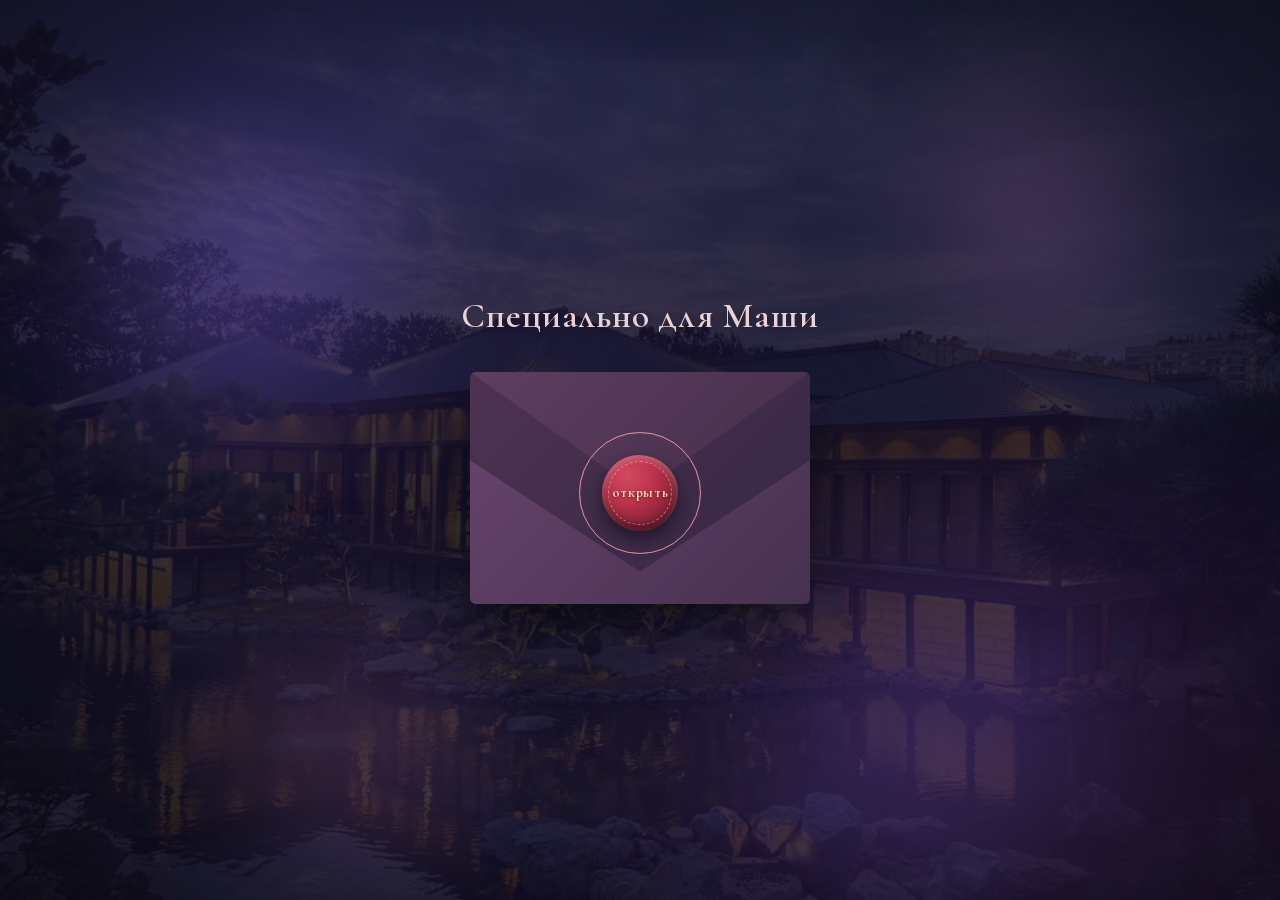
<file: index.html>
<!DOCTYPE html><!--P5912MqkGpfUl5vCfIgsH--><html lang="ru" class="__variable_3e5e1d __variable_c02439"><head><meta charSet="utf-8"/><meta name="viewport" content="width=device-width, initial-scale=1, maximum-scale=1"/><link rel="stylesheet" href="/_next/static/css/2805ae68348775d2.css" data-precedence="next"/><link rel="preload" as="script" fetchPriority="low" href="/_next/static/chunks/webpack-c55b6a81cf828a36.js"/><script src="/_next/static/chunks/4bd1b696-c023c6e3521b1417.js" async=""></script><script src="/_next/static/chunks/255-eb4aecc3ff015961.js" async=""></script><script src="/_next/static/chunks/main-app-5e25fa163478a691.js" async=""></script><script src="/_next/static/chunks/912-1a119e923432dffe.js" async=""></script><script src="/_next/static/chunks/app/page-be8edda2d4794c96.js" async=""></script><meta name="theme-color" content="#0a0a1a"/><title>Письмо для тебя</title><meta name="description" content="Личное приглашение — открой и прочти."/><meta name="robots" content="noindex, nofollow"/><script src="/_next/static/chunks/polyfills-42372ed130431b0a.js" noModule=""></script></head><body><div hidden=""><!--$--><!--/$--></div><main class="relative flex min-h-[100dvh] w-full items-center justify-center overflow-hidden px-4 py-8"><div class="fixed inset-0 -z-10 overflow-hidden"><div class="romantic-bg-photo absolute bg-cover bg-center" style="--bg-photo-desktop:url(/photo.png);--bg-photo-mobile:url(/photo-mobile.webp);width:120%;height:120%;left:-10%;top:-10%;opacity:0.4;transform:none"></div><div class="absolute inset-0" style="background:radial-gradient(1200px 820px at 18% 12%, #211a4d 0%, rgba(33,26,77,0) 60%),radial-gradient(1000px 720px at 86% 88%, #3a1d4a 0%, rgba(58,29,74,0) 58%),linear-gradient(160deg, #0a0a1a 0%, #14102b 48%, #1a1230 100%);opacity:0.65"></div><div class="absolute inset-0" style="background:radial-gradient(1100px 820px at 24% 18%, #f9bcd6 0%, rgba(249,188,214,0) 56%),radial-gradient(1000px 740px at 82% 82%, #c08ddd 0%, rgba(192,141,221,0) 56%),linear-gradient(160deg, #3a1c3f 0%, #6a3563 46%, #8a4a76 100%);opacity:0"></div><div class="absolute rounded-full blur-xl sm:blur-3xl" style="left:8%;top:16%;width:280px;height:280px;background:rgba(120,90,200,0.30)"></div><div class="absolute rounded-full blur-xl sm:blur-3xl" style="left:72%;top:10%;width:220px;height:220px;background:rgba(200,120,180,0.22)"></div><div class="absolute rounded-full blur-xl sm:blur-3xl" style="left:60%;top:66%;width:320px;height:320px;background:rgba(90,70,160,0.28)"></div><div class="absolute rounded-full blur-xl sm:blur-3xl" style="left:18%;top:70%;width:240px;height:240px;background:rgba(180,110,160,0.20)"></div><div class="pointer-events-none absolute inset-0 bg-[radial-gradient(ellipse_at_center,transparent_55%,rgba(0,0,0,0.45)_100%)]"></div></div><div class="flex flex-col items-center gap-9" style="opacity:0;transform:translateY(26px)"><h1 class="font-serif text-3xl font-semibold tracking-wide text-rose-100/90 sm:text-4xl" style="text-shadow:0 2px 8px rgba(0,0,0,0.3);opacity:0;transform:translateY(-14px)">Специально для Маши</h1><button type="button" aria-label="Открыть письмо" class="group relative outline-none" tabindex="0" style="perspective:1100px;transform-style:preserve-3d"><div class="relative h-[180px] w-[260px] sm:h-[232px] sm:w-[340px]"><div class="absolute left-[7%] top-[5%] h-[78%] w-[85%] rounded-md bg-paper-100 p-3 shadow-lg sm:p-5" style="z-index:0"><div class="space-y-2.5"><div class="h-2 w-1/2 rounded bg-gold-500/60"></div><div class="h-2 w-5/6 rounded bg-[#b8a888]/80"></div><div class="h-2 w-4/6 rounded bg-[#b8a888]/80"></div><div class="h-2 w-5/6 rounded bg-[#b8a888]/80"></div><div class="h-2 w-3/6 rounded bg-[#b8a888]/80"></div></div></div><div class="absolute inset-0 rounded-md ring-1 ring-gold-400/40" style="background:linear-gradient(135deg, #4e3351 0%, #332644 100%);box-shadow:0 24px 58px -18px rgba(0,0,0,0.68);transform:translateZ(10px);z-index:10"></div><div class="absolute inset-0 rounded-md" style="background:linear-gradient(135deg, #6b456e 0%, #463150 100%);clip-path:polygon(0 38%, 50% 86%, 100% 38%, 100% 100%, 0 100%);transform:translateZ(24px);z-index:20"></div><div class="absolute left-0 top-0 h-full w-full origin-top rounded-t-md" style="background:linear-gradient(135deg, #5e3e61 0%, #3e2b44 100%);clip-path:polygon(0 0, 100% 0, 50% 52%);transform-style:preserve-3d;backface-visibility:hidden;z-index:25"></div><div class="pointer-events-none absolute inset-0 rounded-md transition-opacity duration-200" style="background:radial-gradient(circle at 50% 50%, rgba(255,255,255,0.36), rgba(255,255,255,0.12) 18%, transparent 42%);opacity:0;transform:translateZ(34px);z-index:24"></div><div class="absolute left-1/2 top-[52%]" style="transform:translate3d(-50%, -50%, 42px);z-index:26"><div><div class="relative grid place-items-center"><div class="absolute rounded-full border border-rose-300/40 animate-ring" style="width:121.60000000000001px;height:121.60000000000001px;animation-delay:0s"></div><div class="absolute rounded-full border border-rose-300/40 animate-ring" style="width:121.60000000000001px;height:121.60000000000001px;animation-delay:0.9s"></div><div class="absolute rounded-full border border-rose-300/40 animate-ring" style="width:121.60000000000001px;height:121.60000000000001px;animation-delay:1.8s"></div><div class="relative grid place-items-center" style="width:76px;height:76px;border-radius:48% 52% 50% 50% / 50% 48% 52% 50%;background:radial-gradient(circle at 34% 28%, #d24a60 0%, #b8324a 38%, #7c1d33 78%);box-shadow:inset 0 3px 7px rgba(255,255,255,0.30), inset 0 -5px 10px rgba(0,0,0,0.45), 0 8px 18px rgba(0,0,0,0.5)"><div class="absolute" style="inset:6px;border-radius:50%;border:1px dashed rgba(255,224,232,0.45)"></div><span class="relative font-serif text-sm font-bold tracking-wider text-[#f6d7b0]" style="text-shadow:0 1px 3px rgba(0,0,0,0.5)">открыть</span></div></div></div></div></div></button></div></main><!--$--><!--/$--><script src="/_next/static/chunks/webpack-c55b6a81cf828a36.js" id="_R_" async=""></script><script>(self.__next_f=self.__next_f||[]).push([0])</script><script>self.__next_f.push([1,"1:\"$Sreact.fragment\"\n2:I[9766,[],\"\"]\n3:I[8924,[],\"\"]\n4:I[1959,[],\"ClientPageRoot\"]\n5:I[7919,[\"912\",\"static/chunks/912-1a119e923432dffe.js\",\"974\",\"static/chunks/app/page-be8edda2d4794c96.js\"],\"default\"]\n8:I[4431,[],\"OutletBoundary\"]\na:I[5278,[],\"AsyncMetadataOutlet\"]\nc:I[4431,[],\"ViewportBoundary\"]\ne:I[4431,[],\"MetadataBoundary\"]\nf:\"$Sreact.suspense\"\n11:I[7150,[],\"\"]\n:HL[\"/_next/static/css/2805ae68348775d2.css\",\"style\"]\n"])</script><script>self.__next_f.push([1,"0:{\"P\":null,\"b\":\"P5912MqkGpfUl5vCfIgsH\",\"p\":\"\",\"c\":[\"\",\"\"],\"i\":false,\"f\":[[[\"\",{\"children\":[\"__PAGE__\",{}]},\"$undefined\",\"$undefined\",true],[\"\",[\"$\",\"$1\",\"c\",{\"children\":[[[\"$\",\"link\",\"0\",{\"rel\":\"stylesheet\",\"href\":\"/_next/static/css/2805ae68348775d2.css\",\"precedence\":\"next\",\"crossOrigin\":\"$undefined\",\"nonce\":\"$undefined\"}]],[\"$\",\"html\",null,{\"lang\":\"ru\",\"className\":\"__variable_3e5e1d __variable_c02439\",\"children\":[\"$\",\"body\",null,{\"children\":[\"$\",\"$L2\",null,{\"parallelRouterKey\":\"children\",\"error\":\"$undefined\",\"errorStyles\":\"$undefined\",\"errorScripts\":\"$undefined\",\"template\":[\"$\",\"$L3\",null,{}],\"templateStyles\":\"$undefined\",\"templateScripts\":\"$undefined\",\"notFound\":[[[\"$\",\"title\",null,{\"children\":\"404: This page could not be found.\"}],[\"$\",\"div\",null,{\"style\":{\"fontFamily\":\"system-ui,\\\"Segoe UI\\\",Roboto,Helvetica,Arial,sans-serif,\\\"Apple Color Emoji\\\",\\\"Segoe UI Emoji\\\"\",\"height\":\"100vh\",\"textAlign\":\"center\",\"display\":\"flex\",\"flexDirection\":\"column\",\"alignItems\":\"center\",\"justifyContent\":\"center\"},\"children\":[\"$\",\"div\",null,{\"children\":[[\"$\",\"style\",null,{\"dangerouslySetInnerHTML\":{\"__html\":\"body{color:#000;background:#fff;margin:0}.next-error-h1{border-right:1px solid rgba(0,0,0,.3)}@media (prefers-color-scheme:dark){body{color:#fff;background:#000}.next-error-h1{border-right:1px solid rgba(255,255,255,.3)}}\"}}],[\"$\",\"h1\",null,{\"className\":\"next-error-h1\",\"style\":{\"display\":\"inline-block\",\"margin\":\"0 20px 0 0\",\"padding\":\"0 23px 0 0\",\"fontSize\":24,\"fontWeight\":500,\"verticalAlign\":\"top\",\"lineHeight\":\"49px\"},\"children\":404}],[\"$\",\"div\",null,{\"style\":{\"display\":\"inline-block\"},\"children\":[\"$\",\"h2\",null,{\"style\":{\"fontSize\":14,\"fontWeight\":400,\"lineHeight\":\"49px\",\"margin\":0},\"children\":\"This page could not be found.\"}]}]]}]}]],[]],\"forbidden\":\"$undefined\",\"unauthorized\":\"$undefined\"}]}]}]]}],{\"children\":[\"__PAGE__\",[\"$\",\"$1\",\"c\",{\"children\":[[\"$\",\"$L4\",null,{\"Component\":\"$5\",\"searchParams\":{},\"params\":{},\"promises\":[\"$@6\",\"$@7\"]}],null,[\"$\",\"$L8\",null,{\"children\":[\"$L9\",[\"$\",\"$La\",null,{\"promise\":\"$@b\"}]]}]]}],{},null,false]},null,false],[\"$\",\"$1\",\"h\",{\"children\":[null,[[\"$\",\"$Lc\",null,{\"children\":\"$Ld\"}],null],[\"$\",\"$Le\",null,{\"children\":[\"$\",\"div\",null,{\"hidden\":true,\"children\":[\"$\",\"$f\",null,{\"fallback\":null,\"children\":\"$L10\"}]}]}]]}],false]],\"m\":\"$undefined\",\"G\":[\"$11\",[]],\"s\":false,\"S\":true}\n"])</script><script>self.__next_f.push([1,"6:{}\n7:\"$0:f:0:1:2:children:1:props:children:0:props:params\"\n"])</script><script>self.__next_f.push([1,"d:[[\"$\",\"meta\",\"0\",{\"charSet\":\"utf-8\"}],[\"$\",\"meta\",\"1\",{\"name\":\"viewport\",\"content\":\"width=device-width, initial-scale=1, maximum-scale=1\"}],[\"$\",\"meta\",\"2\",{\"name\":\"theme-color\",\"content\":\"#0a0a1a\"}]]\n9:null\n"])</script><script>self.__next_f.push([1,"b:{\"metadata\":[[\"$\",\"title\",\"0\",{\"children\":\"Письмо для тебя\"}],[\"$\",\"meta\",\"1\",{\"name\":\"description\",\"content\":\"Личное приглашение — открой и прочти.\"}],[\"$\",\"meta\",\"2\",{\"name\":\"robots\",\"content\":\"noindex, nofollow\"}]],\"error\":null,\"digest\":\"$undefined\"}\n"])</script><script>self.__next_f.push([1,"10:\"$b:metadata\"\n"])</script></body></html>
</file>
<file: _next/static/css/2805ae68348775d2.css>
@font-face{font-family:Cormorant Garamond;font-style:normal;font-weight:400;font-display:swap;src:url(/_next/static/media/393d45a2251e223a-s.woff2) format("woff2");unicode-range:u+0460-052f,u+1c80-1c8a,u+20b4,u+2de0-2dff,u+a640-a69f,u+fe2e-fe2f}@font-face{font-family:Cormorant Garamond;font-style:normal;font-weight:400;font-display:swap;src:url(/_next/static/media/8715d2ed531152f4-s.p.woff2) format("woff2");unicode-range:u+0301,u+0400-045f,u+0490-0491,u+04b0-04b1,u+2116}@font-face{font-family:Cormorant Garamond;font-style:normal;font-weight:400;font-display:swap;src:url(/_next/static/media/c48b38fe8bb532f3-s.woff2) format("woff2");unicode-range:u+0102-0103,u+0110-0111,u+0128-0129,u+0168-0169,u+01a0-01a1,u+01af-01b0,u+0300-0301,u+0303-0304,u+0308-0309,u+0323,u+0329,u+1ea0-1ef9,u+20ab}@font-face{font-family:Cormorant Garamond;font-style:normal;font-weight:400;font-display:swap;src:url(/_next/static/media/48410f3df60da620-s.woff2) format("woff2");unicode-range:u+0100-02ba,u+02bd-02c5,u+02c7-02cc,u+02ce-02d7,u+02dd-02ff,u+0304,u+0308,u+0329,u+1d00-1dbf,u+1e00-1e9f,u+1ef2-1eff,u+2020,u+20a0-20ab,u+20ad-20c0,u+2113,u+2c60-2c7f,u+a720-a7ff}@font-face{font-family:Cormorant Garamond;font-style:normal;font-weight:400;font-display:swap;src:url(/_next/static/media/7b89a4fd5e90ede0-s.p.woff2) format("woff2");unicode-range:u+00??,u+0131,u+0152-0153,u+02bb-02bc,u+02c6,u+02da,u+02dc,u+0304,u+0308,u+0329,u+2000-206f,u+20ac,u+2122,u+2191,u+2193,u+2212,u+2215,u+feff,u+fffd}@font-face{font-family:Cormorant Garamond;font-style:normal;font-weight:500;font-display:swap;src:url(/_next/static/media/393d45a2251e223a-s.woff2) format("woff2");unicode-range:u+0460-052f,u+1c80-1c8a,u+20b4,u+2de0-2dff,u+a640-a69f,u+fe2e-fe2f}@font-face{font-family:Cormorant Garamond;font-style:normal;font-weight:500;font-display:swap;src:url(/_next/static/media/8715d2ed531152f4-s.p.woff2) format("woff2");unicode-range:u+0301,u+0400-045f,u+0490-0491,u+04b0-04b1,u+2116}@font-face{font-family:Cormorant Garamond;font-style:normal;font-weight:500;font-display:swap;src:url(/_next/static/media/c48b38fe8bb532f3-s.woff2) format("woff2");unicode-range:u+0102-0103,u+0110-0111,u+0128-0129,u+0168-0169,u+01a0-01a1,u+01af-01b0,u+0300-0301,u+0303-0304,u+0308-0309,u+0323,u+0329,u+1ea0-1ef9,u+20ab}@font-face{font-family:Cormorant Garamond;font-style:normal;font-weight:500;font-display:swap;src:url(/_next/static/media/48410f3df60da620-s.woff2) format("woff2");unicode-range:u+0100-02ba,u+02bd-02c5,u+02c7-02cc,u+02ce-02d7,u+02dd-02ff,u+0304,u+0308,u+0329,u+1d00-1dbf,u+1e00-1e9f,u+1ef2-1eff,u+2020,u+20a0-20ab,u+20ad-20c0,u+2113,u+2c60-2c7f,u+a720-a7ff}@font-face{font-family:Cormorant Garamond;font-style:normal;font-weight:500;font-display:swap;src:url(/_next/static/media/7b89a4fd5e90ede0-s.p.woff2) format("woff2");unicode-range:u+00??,u+0131,u+0152-0153,u+02bb-02bc,u+02c6,u+02da,u+02dc,u+0304,u+0308,u+0329,u+2000-206f,u+20ac,u+2122,u+2191,u+2193,u+2212,u+2215,u+feff,u+fffd}@font-face{font-family:Cormorant Garamond;font-style:normal;font-weight:600;font-display:swap;src:url(/_next/static/media/393d45a2251e223a-s.woff2) format("woff2");unicode-range:u+0460-052f,u+1c80-1c8a,u+20b4,u+2de0-2dff,u+a640-a69f,u+fe2e-fe2f}@font-face{font-family:Cormorant Garamond;font-style:normal;font-weight:600;font-display:swap;src:url(/_next/static/media/8715d2ed531152f4-s.p.woff2) format("woff2");unicode-range:u+0301,u+0400-045f,u+0490-0491,u+04b0-04b1,u+2116}@font-face{font-family:Cormorant Garamond;font-style:normal;font-weight:600;font-display:swap;src:url(/_next/static/media/c48b38fe8bb532f3-s.woff2) format("woff2");unicode-range:u+0102-0103,u+0110-0111,u+0128-0129,u+0168-0169,u+01a0-01a1,u+01af-01b0,u+0300-0301,u+0303-0304,u+0308-0309,u+0323,u+0329,u+1ea0-1ef9,u+20ab}@font-face{font-family:Cormorant Garamond;font-style:normal;font-weight:600;font-display:swap;src:url(/_next/static/media/48410f3df60da620-s.woff2) format("woff2");unicode-range:u+0100-02ba,u+02bd-02c5,u+02c7-02cc,u+02ce-02d7,u+02dd-02ff,u+0304,u+0308,u+0329,u+1d00-1dbf,u+1e00-1e9f,u+1ef2-1eff,u+2020,u+20a0-20ab,u+20ad-20c0,u+2113,u+2c60-2c7f,u+a720-a7ff}@font-face{font-family:Cormorant Garamond;font-style:normal;font-weight:600;font-display:swap;src:url(/_next/static/media/7b89a4fd5e90ede0-s.p.woff2) format("woff2");unicode-range:u+00??,u+0131,u+0152-0153,u+02bb-02bc,u+02c6,u+02da,u+02dc,u+0304,u+0308,u+0329,u+2000-206f,u+20ac,u+2122,u+2191,u+2193,u+2212,u+2215,u+feff,u+fffd}@font-face{font-family:Cormorant Garamond;font-style:normal;font-weight:700;font-display:swap;src:url(/_next/static/media/393d45a2251e223a-s.woff2) format("woff2");unicode-range:u+0460-052f,u+1c80-1c8a,u+20b4,u+2de0-2dff,u+a640-a69f,u+fe2e-fe2f}@font-face{font-family:Cormorant Garamond;font-style:normal;font-weight:700;font-display:swap;src:url(/_next/static/media/8715d2ed531152f4-s.p.woff2) format("woff2");unicode-range:u+0301,u+0400-045f,u+0490-0491,u+04b0-04b1,u+2116}@font-face{font-family:Cormorant Garamond;font-style:normal;font-weight:700;font-display:swap;src:url(/_next/static/media/c48b38fe8bb532f3-s.woff2) format("woff2");unicode-range:u+0102-0103,u+0110-0111,u+0128-0129,u+0168-0169,u+01a0-01a1,u+01af-01b0,u+0300-0301,u+0303-0304,u+0308-0309,u+0323,u+0329,u+1ea0-1ef9,u+20ab}@font-face{font-family:Cormorant Garamond;font-style:normal;font-weight:700;font-display:swap;src:url(/_next/static/media/48410f3df60da620-s.woff2) format("woff2");unicode-range:u+0100-02ba,u+02bd-02c5,u+02c7-02cc,u+02ce-02d7,u+02dd-02ff,u+0304,u+0308,u+0329,u+1d00-1dbf,u+1e00-1e9f,u+1ef2-1eff,u+2020,u+20a0-20ab,u+20ad-20c0,u+2113,u+2c60-2c7f,u+a720-a7ff}@font-face{font-family:Cormorant Garamond;font-style:normal;font-weight:700;font-display:swap;src:url(/_next/static/media/7b89a4fd5e90ede0-s.p.woff2) format("woff2");unicode-range:u+00??,u+0131,u+0152-0153,u+02bb-02bc,u+02c6,u+02da,u+02dc,u+0304,u+0308,u+0329,u+2000-206f,u+20ac,u+2122,u+2191,u+2193,u+2212,u+2215,u+feff,u+fffd}@font-face{font-family:Cormorant Garamond Fallback;src:local("Times New Roman");ascent-override:95.27%;descent-override:29.59%;line-gap-override:0.00%;size-adjust:96.98%}.__className_3e5e1d{font-family:Cormorant Garamond,Cormorant Garamond Fallback;font-style:normal}.__variable_3e5e1d{--font-serif:"Cormorant Garamond","Cormorant Garamond Fallback"}@font-face{font-family:Manrope;font-style:normal;font-weight:300;font-display:swap;src:url(/_next/static/media/438aa629764e75f3-s.woff2) format("woff2");unicode-range:u+0460-052f,u+1c80-1c8a,u+20b4,u+2de0-2dff,u+a640-a69f,u+fe2e-fe2f}@font-face{font-family:Manrope;font-style:normal;font-weight:300;font-display:swap;src:url(/_next/static/media/875ae681bfde4580-s.p.woff2) format("woff2");unicode-range:u+0301,u+0400-045f,u+0490-0491,u+04b0-04b1,u+2116}@font-face{font-family:Manrope;font-style:normal;font-weight:300;font-display:swap;src:url(/_next/static/media/51251f8b9793cdb3-s.woff2) format("woff2");unicode-range:u+0370-0377,u+037a-037f,u+0384-038a,u+038c,u+038e-03a1,u+03a3-03ff}@font-face{font-family:Manrope;font-style:normal;font-weight:300;font-display:swap;src:url(/_next/static/media/e857b654a2caa584-s.woff2) format("woff2");unicode-range:u+0102-0103,u+0110-0111,u+0128-0129,u+0168-0169,u+01a0-01a1,u+01af-01b0,u+0300-0301,u+0303-0304,u+0308-0309,u+0323,u+0329,u+1ea0-1ef9,u+20ab}@font-face{font-family:Manrope;font-style:normal;font-weight:300;font-display:swap;src:url(/_next/static/media/cc978ac5ee68c2b6-s.woff2) format("woff2");unicode-range:u+0100-02ba,u+02bd-02c5,u+02c7-02cc,u+02ce-02d7,u+02dd-02ff,u+0304,u+0308,u+0329,u+1d00-1dbf,u+1e00-1e9f,u+1ef2-1eff,u+2020,u+20a0-20ab,u+20ad-20c0,u+2113,u+2c60-2c7f,u+a720-a7ff}@font-face{font-family:Manrope;font-style:normal;font-weight:300;font-display:swap;src:url(/_next/static/media/4c9affa5bc8f420e-s.p.woff2) format("woff2");unicode-range:u+00??,u+0131,u+0152-0153,u+02bb-02bc,u+02c6,u+02da,u+02dc,u+0304,u+0308,u+0329,u+2000-206f,u+20ac,u+2122,u+2191,u+2193,u+2212,u+2215,u+feff,u+fffd}@font-face{font-family:Manrope;font-style:normal;font-weight:400;font-display:swap;src:url(/_next/static/media/438aa629764e75f3-s.woff2) format("woff2");unicode-range:u+0460-052f,u+1c80-1c8a,u+20b4,u+2de0-2dff,u+a640-a69f,u+fe2e-fe2f}@font-face{font-family:Manrope;font-style:normal;font-weight:400;font-display:swap;src:url(/_next/static/media/875ae681bfde4580-s.p.woff2) format("woff2");unicode-range:u+0301,u+0400-045f,u+0490-0491,u+04b0-04b1,u+2116}@font-face{font-family:Manrope;font-style:normal;font-weight:400;font-display:swap;src:url(/_next/static/media/51251f8b9793cdb3-s.woff2) format("woff2");unicode-range:u+0370-0377,u+037a-037f,u+0384-038a,u+038c,u+038e-03a1,u+03a3-03ff}@font-face{font-family:Manrope;font-style:normal;font-weight:400;font-display:swap;src:url(/_next/static/media/e857b654a2caa584-s.woff2) format("woff2");unicode-range:u+0102-0103,u+0110-0111,u+0128-0129,u+0168-0169,u+01a0-01a1,u+01af-01b0,u+0300-0301,u+0303-0304,u+0308-0309,u+0323,u+0329,u+1ea0-1ef9,u+20ab}@font-face{font-family:Manrope;font-style:normal;font-weight:400;font-display:swap;src:url(/_next/static/media/cc978ac5ee68c2b6-s.woff2) format("woff2");unicode-range:u+0100-02ba,u+02bd-02c5,u+02c7-02cc,u+02ce-02d7,u+02dd-02ff,u+0304,u+0308,u+0329,u+1d00-1dbf,u+1e00-1e9f,u+1ef2-1eff,u+2020,u+20a0-20ab,u+20ad-20c0,u+2113,u+2c60-2c7f,u+a720-a7ff}@font-face{font-family:Manrope;font-style:normal;font-weight:400;font-display:swap;src:url(/_next/static/media/4c9affa5bc8f420e-s.p.woff2) format("woff2");unicode-range:u+00??,u+0131,u+0152-0153,u+02bb-02bc,u+02c6,u+02da,u+02dc,u+0304,u+0308,u+0329,u+2000-206f,u+20ac,u+2122,u+2191,u+2193,u+2212,u+2215,u+feff,u+fffd}@font-face{font-family:Manrope;font-style:normal;font-weight:500;font-display:swap;src:url(/_next/static/media/438aa629764e75f3-s.woff2) format("woff2");unicode-range:u+0460-052f,u+1c80-1c8a,u+20b4,u+2de0-2dff,u+a640-a69f,u+fe2e-fe2f}@font-face{font-family:Manrope;font-style:normal;font-weight:500;font-display:swap;src:url(/_next/static/media/875ae681bfde4580-s.p.woff2) format("woff2");unicode-range:u+0301,u+0400-045f,u+0490-0491,u+04b0-04b1,u+2116}@font-face{font-family:Manrope;font-style:normal;font-weight:500;font-display:swap;src:url(/_next/static/media/51251f8b9793cdb3-s.woff2) format("woff2");unicode-range:u+0370-0377,u+037a-037f,u+0384-038a,u+038c,u+038e-03a1,u+03a3-03ff}@font-face{font-family:Manrope;font-style:normal;font-weight:500;font-display:swap;src:url(/_next/static/media/e857b654a2caa584-s.woff2) format("woff2");unicode-range:u+0102-0103,u+0110-0111,u+0128-0129,u+0168-0169,u+01a0-01a1,u+01af-01b0,u+0300-0301,u+0303-0304,u+0308-0309,u+0323,u+0329,u+1ea0-1ef9,u+20ab}@font-face{font-family:Manrope;font-style:normal;font-weight:500;font-display:swap;src:url(/_next/static/media/cc978ac5ee68c2b6-s.woff2) format("woff2");unicode-range:u+0100-02ba,u+02bd-02c5,u+02c7-02cc,u+02ce-02d7,u+02dd-02ff,u+0304,u+0308,u+0329,u+1d00-1dbf,u+1e00-1e9f,u+1ef2-1eff,u+2020,u+20a0-20ab,u+20ad-20c0,u+2113,u+2c60-2c7f,u+a720-a7ff}@font-face{font-family:Manrope;font-style:normal;font-weight:500;font-display:swap;src:url(/_next/static/media/4c9affa5bc8f420e-s.p.woff2) format("woff2");unicode-range:u+00??,u+0131,u+0152-0153,u+02bb-02bc,u+02c6,u+02da,u+02dc,u+0304,u+0308,u+0329,u+2000-206f,u+20ac,u+2122,u+2191,u+2193,u+2212,u+2215,u+feff,u+fffd}@font-face{font-family:Manrope;font-style:normal;font-weight:600;font-display:swap;src:url(/_next/static/media/438aa629764e75f3-s.woff2) format("woff2");unicode-range:u+0460-052f,u+1c80-1c8a,u+20b4,u+2de0-2dff,u+a640-a69f,u+fe2e-fe2f}@font-face{font-family:Manrope;font-style:normal;font-weight:600;font-display:swap;src:url(/_next/static/media/875ae681bfde4580-s.p.woff2) format("woff2");unicode-range:u+0301,u+0400-045f,u+0490-0491,u+04b0-04b1,u+2116}@font-face{font-family:Manrope;font-style:normal;font-weight:600;font-display:swap;src:url(/_next/static/media/51251f8b9793cdb3-s.woff2) format("woff2");unicode-range:u+0370-0377,u+037a-037f,u+0384-038a,u+038c,u+038e-03a1,u+03a3-03ff}@font-face{font-family:Manrope;font-style:normal;font-weight:600;font-display:swap;src:url(/_next/static/media/e857b654a2caa584-s.woff2) format("woff2");unicode-range:u+0102-0103,u+0110-0111,u+0128-0129,u+0168-0169,u+01a0-01a1,u+01af-01b0,u+0300-0301,u+0303-0304,u+0308-0309,u+0323,u+0329,u+1ea0-1ef9,u+20ab}@font-face{font-family:Manrope;font-style:normal;font-weight:600;font-display:swap;src:url(/_next/static/media/cc978ac5ee68c2b6-s.woff2) format("woff2");unicode-range:u+0100-02ba,u+02bd-02c5,u+02c7-02cc,u+02ce-02d7,u+02dd-02ff,u+0304,u+0308,u+0329,u+1d00-1dbf,u+1e00-1e9f,u+1ef2-1eff,u+2020,u+20a0-20ab,u+20ad-20c0,u+2113,u+2c60-2c7f,u+a720-a7ff}@font-face{font-family:Manrope;font-style:normal;font-weight:600;font-display:swap;src:url(/_next/static/media/4c9affa5bc8f420e-s.p.woff2) format("woff2");unicode-range:u+00??,u+0131,u+0152-0153,u+02bb-02bc,u+02c6,u+02da,u+02dc,u+0304,u+0308,u+0329,u+2000-206f,u+20ac,u+2122,u+2191,u+2193,u+2212,u+2215,u+feff,u+fffd}@font-face{font-family:Manrope;font-style:normal;font-weight:700;font-display:swap;src:url(/_next/static/media/438aa629764e75f3-s.woff2) format("woff2");unicode-range:u+0460-052f,u+1c80-1c8a,u+20b4,u+2de0-2dff,u+a640-a69f,u+fe2e-fe2f}@font-face{font-family:Manrope;font-style:normal;font-weight:700;font-display:swap;src:url(/_next/static/media/875ae681bfde4580-s.p.woff2) format("woff2");unicode-range:u+0301,u+0400-045f,u+0490-0491,u+04b0-04b1,u+2116}@font-face{font-family:Manrope;font-style:normal;font-weight:700;font-display:swap;src:url(/_next/static/media/51251f8b9793cdb3-s.woff2) format("woff2");unicode-range:u+0370-0377,u+037a-037f,u+0384-038a,u+038c,u+038e-03a1,u+03a3-03ff}@font-face{font-family:Manrope;font-style:normal;font-weight:700;font-display:swap;src:url(/_next/static/media/e857b654a2caa584-s.woff2) format("woff2");unicode-range:u+0102-0103,u+0110-0111,u+0128-0129,u+0168-0169,u+01a0-01a1,u+01af-01b0,u+0300-0301,u+0303-0304,u+0308-0309,u+0323,u+0329,u+1ea0-1ef9,u+20ab}@font-face{font-family:Manrope;font-style:normal;font-weight:700;font-display:swap;src:url(/_next/static/media/cc978ac5ee68c2b6-s.woff2) format("woff2");unicode-range:u+0100-02ba,u+02bd-02c5,u+02c7-02cc,u+02ce-02d7,u+02dd-02ff,u+0304,u+0308,u+0329,u+1d00-1dbf,u+1e00-1e9f,u+1ef2-1eff,u+2020,u+20a0-20ab,u+20ad-20c0,u+2113,u+2c60-2c7f,u+a720-a7ff}@font-face{font-family:Manrope;font-style:normal;font-weight:700;font-display:swap;src:url(/_next/static/media/4c9affa5bc8f420e-s.p.woff2) format("woff2");unicode-range:u+00??,u+0131,u+0152-0153,u+02bb-02bc,u+02c6,u+02da,u+02dc,u+0304,u+0308,u+0329,u+2000-206f,u+20ac,u+2122,u+2191,u+2193,u+2212,u+2215,u+feff,u+fffd}@font-face{font-family:Manrope Fallback;src:local("Arial");ascent-override:103.31%;descent-override:29.07%;line-gap-override:0.00%;size-adjust:103.19%}.__className_c02439{font-family:Manrope,Manrope Fallback;font-style:normal}.__variable_c02439{--font-sans:"Manrope","Manrope Fallback"}*,:after,:before{--tw-border-spacing-x:0;--tw-border-spacing-y:0;--tw-translate-x:0;--tw-translate-y:0;--tw-rotate:0;--tw-skew-x:0;--tw-skew-y:0;--tw-scale-x:1;--tw-scale-y:1;--tw-pan-x: ;--tw-pan-y: ;--tw-pinch-zoom: ;--tw-scroll-snap-strictness:proximity;--tw-gradient-from-position: ;--tw-gradient-via-position: ;--tw-gradient-to-position: ;--tw-ordinal: ;--tw-slashed-zero: ;--tw-numeric-figure: ;--tw-numeric-spacing: ;--tw-numeric-fraction: ;--tw-ring-inset: ;--tw-ring-offset-width:0px;--tw-ring-offset-color:#fff;--tw-ring-color:rgb(59 130 246/0.5);--tw-ring-offset-shadow:0 0 #0000;--tw-ring-shadow:0 0 #0000;--tw-shadow:0 0 #0000;--tw-shadow-colored:0 0 #0000;--tw-blur: ;--tw-brightness: ;--tw-contrast: ;--tw-grayscale: ;--tw-hue-rotate: ;--tw-invert: ;--tw-saturate: ;--tw-sepia: ;--tw-drop-shadow: ;--tw-backdrop-blur: ;--tw-backdrop-brightness: ;--tw-backdrop-contrast: ;--tw-backdrop-grayscale: ;--tw-backdrop-hue-rotate: ;--tw-backdrop-invert: ;--tw-backdrop-opacity: ;--tw-backdrop-saturate: ;--tw-backdrop-sepia: ;--tw-contain-size: ;--tw-contain-layout: ;--tw-contain-paint: ;--tw-contain-style: }::backdrop{--tw-border-spacing-x:0;--tw-border-spacing-y:0;--tw-translate-x:0;--tw-translate-y:0;--tw-rotate:0;--tw-skew-x:0;--tw-skew-y:0;--tw-scale-x:1;--tw-scale-y:1;--tw-pan-x: ;--tw-pan-y: ;--tw-pinch-zoom: ;--tw-scroll-snap-strictness:proximity;--tw-gradient-from-position: ;--tw-gradient-via-position: ;--tw-gradient-to-position: ;--tw-ordinal: ;--tw-slashed-zero: ;--tw-numeric-figure: ;--tw-numeric-spacing: ;--tw-numeric-fraction: ;--tw-ring-inset: ;--tw-ring-offset-width:0px;--tw-ring-offset-color:#fff;--tw-ring-color:rgb(59 130 246/0.5);--tw-ring-offset-shadow:0 0 #0000;--tw-ring-shadow:0 0 #0000;--tw-shadow:0 0 #0000;--tw-shadow-colored:0 0 #0000;--tw-blur: ;--tw-brightness: ;--tw-contrast: ;--tw-grayscale: ;--tw-hue-rotate: ;--tw-invert: ;--tw-saturate: ;--tw-sepia: ;--tw-drop-shadow: ;--tw-backdrop-blur: ;--tw-backdrop-brightness: ;--tw-backdrop-contrast: ;--tw-backdrop-grayscale: ;--tw-backdrop-hue-rotate: ;--tw-backdrop-invert: ;--tw-backdrop-opacity: ;--tw-backdrop-saturate: ;--tw-backdrop-sepia: ;--tw-contain-size: ;--tw-contain-layout: ;--tw-contain-paint: ;--tw-contain-style: }/*
! tailwindcss v3.4.19 | MIT License | https://tailwindcss.com
*/*,:after,:before{box-sizing:border-box;border:0 solid #e5e7eb}:after,:before{--tw-content:""}:host,html{line-height:1.5;-webkit-text-size-adjust:100%;-moz-tab-size:4;-o-tab-size:4;tab-size:4;font-family:var(--font-sans),system-ui,sans-serif;font-feature-settings:normal;font-variation-settings:normal;-webkit-tap-highlight-color:transparent}body{line-height:inherit}hr{height:0;color:inherit;border-top-width:1px}abbr:where([title]){-webkit-text-decoration:underline dotted;text-decoration:underline dotted}h1,h2,h3,h4,h5,h6{font-size:inherit;font-weight:inherit}a{color:inherit;text-decoration:inherit}b,strong{font-weight:bolder}code,kbd,pre,samp{font-family:ui-monospace,SFMono-Regular,Menlo,Monaco,Consolas,Liberation Mono,Courier New,monospace;font-feature-settings:normal;font-variation-settings:normal;font-size:1em}small{font-size:80%}sub,sup{font-size:75%;line-height:0;position:relative;vertical-align:baseline}sub{bottom:-.25em}sup{top:-.5em}table{text-indent:0;border-color:inherit;border-collapse:collapse}button,input,optgroup,select,textarea{font-family:inherit;font-feature-settings:inherit;font-variation-settings:inherit;font-size:100%;font-weight:inherit;line-height:inherit;letter-spacing:inherit;color:inherit;margin:0;padding:0}button,select{text-transform:none}button,input:where([type=button]),input:where([type=reset]),input:where([type=submit]){-webkit-appearance:button;background-color:transparent;background-image:none}:-moz-focusring{outline:auto}:-moz-ui-invalid{box-shadow:none}progress{vertical-align:baseline}::-webkit-inner-spin-button,::-webkit-outer-spin-button{height:auto}[type=search]{-webkit-appearance:textfield;outline-offset:-2px}::-webkit-search-decoration{-webkit-appearance:none}::-webkit-file-upload-button{-webkit-appearance:button;font:inherit}summary{display:list-item}blockquote,dd,dl,figure,h1,h2,h3,h4,h5,h6,hr,p,pre{margin:0}fieldset{margin:0}fieldset,legend{padding:0}menu,ol,ul{list-style:none;margin:0;padding:0}dialog{padding:0}textarea{resize:vertical}input::-moz-placeholder,textarea::-moz-placeholder{opacity:1;color:#9ca3af}input::placeholder,textarea::placeholder{opacity:1;color:#9ca3af}[role=button],button{cursor:pointer}:disabled{cursor:default}audio,canvas,embed,iframe,img,object,svg,video{display:block;vertical-align:middle}img,video{max-width:100%;height:auto}[hidden]:where(:not([hidden=until-found])){display:none}.pointer-events-none{pointer-events:none}.\!visible{visibility:visible!important}.visible{visibility:visible}.fixed{position:fixed}.absolute{position:absolute}.relative{position:relative}.-inset-px{inset:-1px}.inset-0{inset:0}.inset-\[1px\]{inset:1px}.inset-x-0{left:0;right:0}.inset-x-10{left:2.5rem;right:2.5rem}.inset-x-8{left:2rem;right:2rem}.bottom-0{bottom:0}.left-0{left:0}.left-1\/2{left:50%}.left-\[7\%\]{left:7%}.top-0{top:0}.top-\[5\%\]{top:5%}.top-\[52\%\]{top:52%}.-z-10{z-index:-10}.mx-auto{margin-left:auto;margin-right:auto}.mb-4{margin-bottom:1rem}.mb-6{margin-bottom:1.5rem}.mt-4{margin-top:1rem}.mt-5{margin-top:1.25rem}.mt-9{margin-top:2.25rem}.inline-block{display:inline-block}.flex{display:flex}.inline-flex{display:inline-flex}.grid{display:grid}.hidden{display:none}.h-16{height:4rem}.h-2{height:.5rem}.h-\[180px\]{height:180px}.h-\[78\%\]{height:78%}.h-full{height:100%}.h-px{height:1px}.max-h-\[86dvh\]{max-height:86dvh}.min-h-\[100dvh\]{min-height:100dvh}.min-h-\[3\.5rem\]{min-height:3.5rem}.w-1\/2{width:50%}.w-16{width:4rem}.w-3\/6{width:50%}.w-4\/6{width:66.666667%}.w-5\/6{width:83.333333%}.w-\[260px\]{width:260px}.w-\[85\%\]{width:85%}.w-full{width:100%}.max-w-md{max-width:28rem}.max-w-sm{max-width:24rem}.max-w-xl{max-width:36rem}.origin-top{transform-origin:top}.transform{transform:translate(var(--tw-translate-x),var(--tw-translate-y)) rotate(var(--tw-rotate)) skewX(var(--tw-skew-x)) skewY(var(--tw-skew-y)) scaleX(var(--tw-scale-x)) scaleY(var(--tw-scale-y))}.flex-col{flex-direction:column}.place-items-center{place-items:center}.items-center{align-items:center}.justify-center{justify-content:center}.gap-3{gap:.75rem}.gap-9{gap:2.25rem}.space-y-2\.5>:not([hidden])~:not([hidden]){--tw-space-y-reverse:0;margin-top:calc(.625rem * calc(1 - var(--tw-space-y-reverse)));margin-bottom:calc(.625rem * var(--tw-space-y-reverse))}.overflow-hidden{overflow:hidden}.overflow-y-auto{overflow-y:auto}.rounded{border-radius:.25rem}.rounded-2xl{border-radius:1rem}.rounded-3xl{border-radius:1.5rem}.rounded-\[1\.35rem\]{border-radius:1.35rem}.rounded-full{border-radius:9999px}.rounded-md{border-radius:.375rem}.rounded-t-md{border-top-left-radius:.375rem;border-top-right-radius:.375rem}.border{border-width:1px}.border-2{border-width:2px}.border-t{border-top-width:1px}.border-\[\#8a7560\]{--tw-border-opacity:1;border-color:rgb(138 117 96/var(--tw-border-opacity,1))}.border-gold-400\/30{border-color:rgb(202 161 94/.3)}.border-gold-400\/40{border-color:rgb(202 161 94/.4)}.border-pink-100\/40{border-color:rgb(252 231 243/.4)}.border-rose-300\/40{border-color:rgb(253 164 175/.4)}.border-white\/25{border-color:rgb(255 255 255/.25)}.border-white\/55{border-color:rgb(255 255 255/.55)}.bg-\[\#b8a888\]\/80{background-color:rgb(184 168 136/.8)}.bg-gold-500\/60{background-color:rgb(180 137 74/.6)}.bg-paper-100{--tw-bg-opacity:1;background-color:rgb(247 240 225/var(--tw-bg-opacity,1))}.bg-pink-100\/\[0\.075\]{background-color:rgb(252 231 243/.075)}.bg-white{--tw-bg-opacity:1;background-color:rgb(255 255 255/var(--tw-bg-opacity,1))}.bg-\[conic-gradient\(from_210deg_at_52\%_42\%\2c rgba\(255\2c 255\2c 255\2c 0\.18\)\2c rgba\(255\2c 191\2c 225\2c 0\.11\)\2c rgba\(255\2c 255\2c 255\2c 0\.05\)\2c rgba\(255\2c 214\2c 238\2c 0\.18\)\2c rgba\(255\2c 255\2c 255\2c 0\.12\)\2c rgba\(255\2c 191\2c 225\2c 0\.11\)\2c rgba\(255\2c 255\2c 255\2c 0\.18\)\)\]{background-image:conic-gradient(from 210deg at 52% 42%,rgba(255,255,255,.18),rgba(255,191,225,.11),rgba(255,255,255,.05),rgba(255,214,238,.18),rgba(255,255,255,.12),rgba(255,191,225,.11),rgba(255,255,255,.18))}.bg-\[linear-gradient\(120deg\2c transparent_0\%\2c rgba\(255\2c 255\2c 255\2c 0\.16\)_28\%\2c transparent_46\%\2c rgba\(255\2c 205\2c 235\2c 0\.14\)_68\%\2c transparent_100\%\)\]{background-image:linear-gradient(120deg,transparent,rgba(255,255,255,.16) 28%,transparent 46%,rgba(255,205,235,.14) 68%,transparent)}.bg-\[linear-gradient\(135deg\2c transparent_12\%\2c rgba\(255\2c 255\2c 255\2c 0\.75\)_13\%\2c transparent_28\%\2c transparent_58\%\2c rgba\(255\2c 255\2c 255\2c 0\.45\)_59\%\2c transparent_72\%\)\]{background-image:linear-gradient(135deg,transparent 12%,rgba(255,255,255,.75) 13%,transparent 28%,transparent 58%,rgba(255,255,255,.45) 59%,transparent 72%)}.bg-\[radial-gradient\(circle_at_18\%_12\%\2c rgba\(255\2c 255\2c 255\2c 0\.62\)\2c transparent_30\%\)\2c radial-gradient\(circle_at_82\%_18\%\2c rgba\(255\2c 182\2c 222\2c 0\.34\)\2c transparent_34\%\)\2c radial-gradient\(circle_at_50\%_100\%\2c rgba\(255\2c 220\2c 242\2c 0\.28\)\2c transparent_42\%\)\]{background-image:radial-gradient(circle at 18% 12%,rgba(255,255,255,.62),transparent 30%),radial-gradient(circle at 82% 18%,rgba(255,182,222,.34),transparent 34%),radial-gradient(circle at 50% 100%,rgba(255,220,242,.28),transparent 42%)}.bg-\[radial-gradient\(circle_at_30\%_20\%\2c rgba\(255\2c 255\2c 255\2c 0\.96\)\2c rgba\(255\2c 255\2c 255\2c 0\.34\)_28\%\2c rgba\(255\2c 202\2c 232\2c 0\.22\)_62\%\2c rgba\(255\2c 255\2c 255\2c 0\.10\)\)\]{background-image:radial-gradient(circle at 30% 20%,rgba(255,255,255,.96),rgba(255,255,255,.34) 28%,rgba(255,202,232,.22) 62%,rgba(255,255,255,.1))}.bg-\[radial-gradient\(ellipse_at_center\2c transparent_55\%\2c rgba\(0\2c 0\2c 0\2c 0\.45\)_100\%\)\]{background-image:radial-gradient(ellipse at center,transparent 55%,rgba(0,0,0,.45) 100%)}.bg-gradient-to-r{background-image:linear-gradient(to right,var(--tw-gradient-stops))}.from-rose-500{--tw-gradient-from:#f43f5e var(--tw-gradient-from-position);--tw-gradient-to:rgb(244 63 94/0) var(--tw-gradient-to-position);--tw-gradient-stops:var(--tw-gradient-from),var(--tw-gradient-to)}.from-transparent{--tw-gradient-from:transparent var(--tw-gradient-from-position);--tw-gradient-to:rgb(0 0 0/0) var(--tw-gradient-to-position);--tw-gradient-stops:var(--tw-gradient-from),var(--tw-gradient-to)}.via-pink-100\/45{--tw-gradient-to:rgb(252 231 243/0) var(--tw-gradient-to-position);--tw-gradient-stops:var(--tw-gradient-from),rgb(252 231 243/0.45) var(--tw-gradient-via-position),var(--tw-gradient-to)}.via-pink-50\/80{--tw-gradient-to:rgb(253 242 248/0) var(--tw-gradient-to-position);--tw-gradient-stops:var(--tw-gradient-from),rgb(253 242 248/0.8) var(--tw-gradient-via-position),var(--tw-gradient-to)}.to-pink-500{--tw-gradient-to:#ec4899 var(--tw-gradient-to-position)}.to-transparent{--tw-gradient-to:transparent var(--tw-gradient-to-position)}.bg-cover{background-size:cover}.bg-center{background-position:50%}.p-3{padding:.75rem}.px-4{padding-left:1rem;padding-right:1rem}.px-5{padding-left:1.25rem;padding-right:1.25rem}.px-7{padding-left:1.75rem;padding-right:1.75rem}.py-2\.5{padding-top:.625rem;padding-bottom:.625rem}.py-7{padding-top:1.75rem;padding-bottom:1.75rem}.py-8{padding-top:2rem;padding-bottom:2rem}.pt-7{padding-top:1.75rem}.text-center{text-align:center}.font-serif{font-family:var(--font-serif),Georgia,serif}.text-2xl{font-size:1.5rem;line-height:2rem}.text-3xl{font-size:1.875rem;line-height:2.25rem}.text-4xl{font-size:2.25rem;line-height:2.5rem}.text-5xl{font-size:3rem;line-height:1}.text-base{font-size:1rem;line-height:1.5rem}.text-lg{font-size:1.125rem;line-height:1.75rem}.text-sm{font-size:.875rem;line-height:1.25rem}.text-xl{font-size:1.25rem;line-height:1.75rem}.font-bold{font-weight:700}.font-medium{font-weight:500}.font-semibold{font-weight:600}.leading-relaxed{line-height:1.625}.tracking-wide{letter-spacing:.025em}.tracking-wider{letter-spacing:.05em}.text-\[\#3a2c20\]{--tw-text-opacity:1;color:rgb(58 44 32/var(--tw-text-opacity,1))}.text-\[\#4a3a2c\]{--tw-text-opacity:1;color:rgb(74 58 44/var(--tw-text-opacity,1))}.text-\[\#5a4e3e\]{--tw-text-opacity:1;color:rgb(90 78 62/var(--tw-text-opacity,1))}.text-\[\#6b5845\]{--tw-text-opacity:1;color:rgb(107 88 69/var(--tw-text-opacity,1))}.text-\[\#f6d7b0\]{--tw-text-opacity:1;color:rgb(246 215 176/var(--tw-text-opacity,1))}.text-rose-100\/90{color:rgb(255 228 230/.9)}.text-wax-600{--tw-text-opacity:1;color:rgb(154 39 64/var(--tw-text-opacity,1))}.text-white{--tw-text-opacity:1;color:rgb(255 255 255/var(--tw-text-opacity,1))}.text-white\/90{color:rgb(255 255 255/.9)}.opacity-80{opacity:.8}.opacity-\[0\.12\]{opacity:.12}.opacity-\[0\.35\]{opacity:.35}.shadow-\[0_38px_110px_-30px_rgba\(0\2c 0\2c 0\2c 0\.82\)\]{--tw-shadow:0 38px 110px -30px rgba(0,0,0,0.82);--tw-shadow-colored:0 38px 110px -30px var(--tw-shadow-color);box-shadow:var(--tw-ring-offset-shadow,0 0 #0000),var(--tw-ring-shadow,0 0 #0000),var(--tw-shadow)}.shadow-\[0_38px_110px_-30px_rgba\(255\2c 185\2c 225\2c 0\.34\)\2c 0_28px_90px_-32px_rgba\(0\2c 0\2c 0\2c 0\.78\)\]{--tw-shadow:0 38px 110px -30px rgba(255,185,225,0.34),0 28px 90px -32px rgba(0,0,0,0.78);--tw-shadow-colored:0 38px 110px -30px var(--tw-shadow-color),0 28px 90px -32px var(--tw-shadow-color);box-shadow:var(--tw-ring-offset-shadow,0 0 #0000),var(--tw-ring-shadow,0 0 #0000),var(--tw-shadow)}.shadow-\[inset_0_1px_16px_rgba\(255\2c 255\2c 255\2c 0\.55\)\2c 0_0_34px_rgba\(255\2c 232\2c 252\2c 0\.62\)\2c 0_18px_38px_-20px_rgba\(255\2c 255\2c 255\2c 0\.95\)\]{--tw-shadow:inset 0 1px 16px rgba(255,255,255,0.55),0 0 34px rgba(255,232,252,0.62),0 18px 38px -20px rgba(255,255,255,0.95);--tw-shadow-colored:inset 0 1px 16px var(--tw-shadow-color),0 0 34px var(--tw-shadow-color),0 18px 38px -20px var(--tw-shadow-color);box-shadow:var(--tw-ring-offset-shadow,0 0 #0000),var(--tw-ring-shadow,0 0 #0000),var(--tw-shadow)}.shadow-lg{--tw-shadow:0 10px 15px -3px rgb(0 0 0/0.1),0 4px 6px -4px rgb(0 0 0/0.1);--tw-shadow-colored:0 10px 15px -3px var(--tw-shadow-color),0 4px 6px -4px var(--tw-shadow-color)}.shadow-lg,.shadow-xl{box-shadow:var(--tw-ring-offset-shadow,0 0 #0000),var(--tw-ring-shadow,0 0 #0000),var(--tw-shadow)}.shadow-xl{--tw-shadow:0 20px 25px -5px rgb(0 0 0/0.1),0 8px 10px -6px rgb(0 0 0/0.1);--tw-shadow-colored:0 20px 25px -5px var(--tw-shadow-color),0 8px 10px -6px var(--tw-shadow-color)}.shadow-rose-500\/40{--tw-shadow-color:rgb(244 63 94/0.4);--tw-shadow:var(--tw-shadow-colored)}.outline-none{outline:2px solid transparent;outline-offset:2px}.ring-1{--tw-ring-offset-shadow:var(--tw-ring-inset) 0 0 0 var(--tw-ring-offset-width) var(--tw-ring-offset-color);--tw-ring-shadow:var(--tw-ring-inset) 0 0 0 calc(1px + var(--tw-ring-offset-width)) var(--tw-ring-color);box-shadow:var(--tw-ring-offset-shadow),var(--tw-ring-shadow),var(--tw-shadow,0 0 #0000)}.ring-gold-400\/40{--tw-ring-color:rgb(202 161 94/0.4)}.blur-\[1px\]{--tw-blur:blur(1px)}.blur-\[1px\],.blur-xl{filter:var(--tw-blur) var(--tw-brightness) var(--tw-contrast) var(--tw-grayscale) var(--tw-hue-rotate) var(--tw-invert) var(--tw-saturate) var(--tw-sepia) var(--tw-drop-shadow)}.blur-xl{--tw-blur:blur(24px)}.drop-shadow-\[0_0_12px_rgba\(255\2c 255\2c 255\2c 0\.9\)\]{--tw-drop-shadow:drop-shadow(0 0 12px rgba(255,255,255,0.9))}.drop-shadow-\[0_0_12px_rgba\(255\2c 255\2c 255\2c 0\.9\)\],.drop-shadow-\[0_0_18px_rgba\(255\2c 255\2c 255\2c 0\.48\)\]{filter:var(--tw-blur) var(--tw-brightness) var(--tw-contrast) var(--tw-grayscale) var(--tw-hue-rotate) var(--tw-invert) var(--tw-saturate) var(--tw-sepia) var(--tw-drop-shadow)}.drop-shadow-\[0_0_18px_rgba\(255\2c 255\2c 255\2c 0\.48\)\]{--tw-drop-shadow:drop-shadow(0 0 18px rgba(255,255,255,0.48))}.filter{filter:var(--tw-blur) var(--tw-brightness) var(--tw-contrast) var(--tw-grayscale) var(--tw-hue-rotate) var(--tw-invert) var(--tw-saturate) var(--tw-sepia) var(--tw-drop-shadow)}.backdrop-blur-md{--tw-backdrop-blur:blur(12px)}.backdrop-blur-md,.backdrop-blur-xl{backdrop-filter:var(--tw-backdrop-blur) var(--tw-backdrop-brightness) var(--tw-backdrop-contrast) var(--tw-backdrop-grayscale) var(--tw-backdrop-hue-rotate) var(--tw-backdrop-invert) var(--tw-backdrop-opacity) var(--tw-backdrop-saturate) var(--tw-backdrop-sepia)}.backdrop-blur-xl{--tw-backdrop-blur:blur(24px)}.transition{transition-property:color,background-color,border-color,text-decoration-color,fill,stroke,opacity,box-shadow,transform,filter,backdrop-filter;transition-timing-function:cubic-bezier(.4,0,.2,1);transition-duration:.15s}.transition-all{transition-property:all;transition-timing-function:cubic-bezier(.4,0,.2,1);transition-duration:.15s}.transition-opacity{transition-property:opacity;transition-timing-function:cubic-bezier(.4,0,.2,1);transition-duration:.15s}.duration-200{transition-duration:.2s}:root{color-scheme:dark}body,html{height:100%}body{margin:0;min-height:100dvh;background-color:#0a0a1a;color:#f7f0e1;font-family:var(--font-sans),system-ui,sans-serif;-webkit-font-smoothing:antialiased;text-rendering:optimizeLegibility;overflow-x:hidden}.romantic-bg-photo{background-image:var(--bg-photo-desktop)}@media (max-width:640px),(pointer:coarse){.romantic-bg-photo{background-image:var(--bg-photo-mobile)}}.no-scrollbar::-webkit-scrollbar{display:none}.no-scrollbar{-ms-overflow-style:none;scrollbar-width:none}@keyframes ring{0%{transform:scale(.7);opacity:.6}to{transform:scale(2.4);opacity:0}}.animate-ring{animation:ring 2.8s ease-out infinite;will-change:transform,opacity}@keyframes shimmer{0%{background-position:200% 0}to{background-position:-200% 0}}@media (prefers-reduced-motion:reduce){*{animation-duration:.001ms!important;transition-duration:.001ms!important}}.hover\:scale-105:hover{--tw-scale-x:1.05;--tw-scale-y:1.05;transform:translate(var(--tw-translate-x),var(--tw-translate-y)) rotate(var(--tw-rotate)) skewX(var(--tw-skew-x)) skewY(var(--tw-skew-y)) scaleX(var(--tw-scale-x)) scaleY(var(--tw-scale-y))}@media (min-width:640px){.sm\:mb-6{margin-bottom:1.5rem}.sm\:mt-6{margin-top:1.5rem}.sm\:mt-7{margin-top:1.75rem}.sm\:h-20{height:5rem}.sm\:h-\[232px\]{height:232px}.sm\:w-20{width:5rem}.sm\:w-\[340px\]{width:340px}.sm\:gap-5{gap:1.25rem}.sm\:rounded-3xl{border-radius:1.5rem}.sm\:rounded-\[1\.85rem\]{border-radius:1.85rem}.sm\:p-5{padding:1.25rem}.sm\:px-10{padding-left:2.5rem;padding-right:2.5rem}.sm\:px-11{padding-left:2.75rem;padding-right:2.75rem}.sm\:px-12{padding-left:3rem;padding-right:3rem}.sm\:py-12{padding-top:3rem;padding-bottom:3rem}.sm\:py-3{padding-top:.75rem;padding-bottom:.75rem}.sm\:text-2xl{font-size:1.5rem;line-height:2rem}.sm\:text-4xl{font-size:2.25rem;line-height:2.5rem}.sm\:text-6xl{font-size:3.75rem;line-height:1}.sm\:text-lg{font-size:1.125rem;line-height:1.75rem}.sm\:text-xl{font-size:1.25rem;line-height:1.75rem}.sm\:blur-3xl{--tw-blur:blur(64px);filter:var(--tw-blur) var(--tw-brightness) var(--tw-contrast) var(--tw-grayscale) var(--tw-hue-rotate) var(--tw-invert) var(--tw-saturate) var(--tw-sepia) var(--tw-drop-shadow)}.sm\:backdrop-blur-3xl{--tw-backdrop-blur:blur(64px);backdrop-filter:var(--tw-backdrop-blur) var(--tw-backdrop-brightness) var(--tw-backdrop-contrast) var(--tw-backdrop-grayscale) var(--tw-backdrop-hue-rotate) var(--tw-backdrop-invert) var(--tw-backdrop-opacity) var(--tw-backdrop-saturate) var(--tw-backdrop-sepia)}}
</file>
